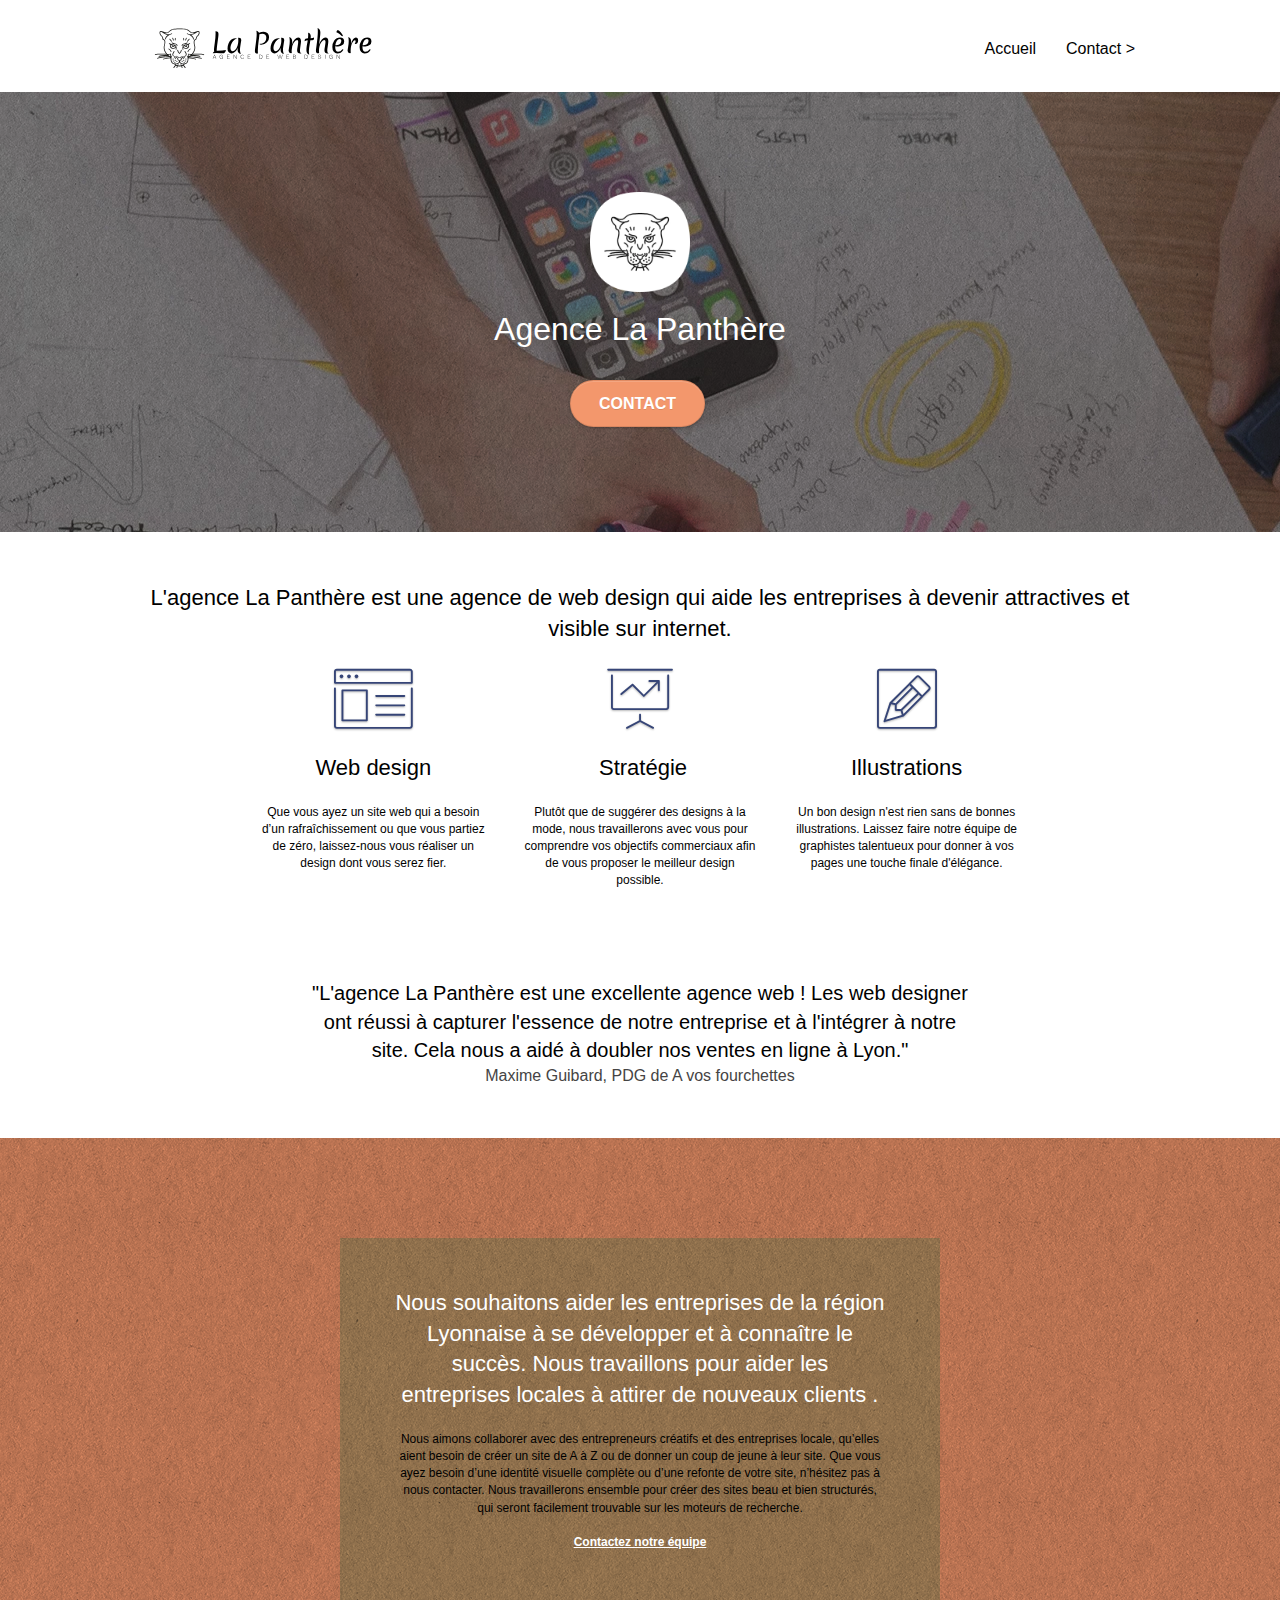
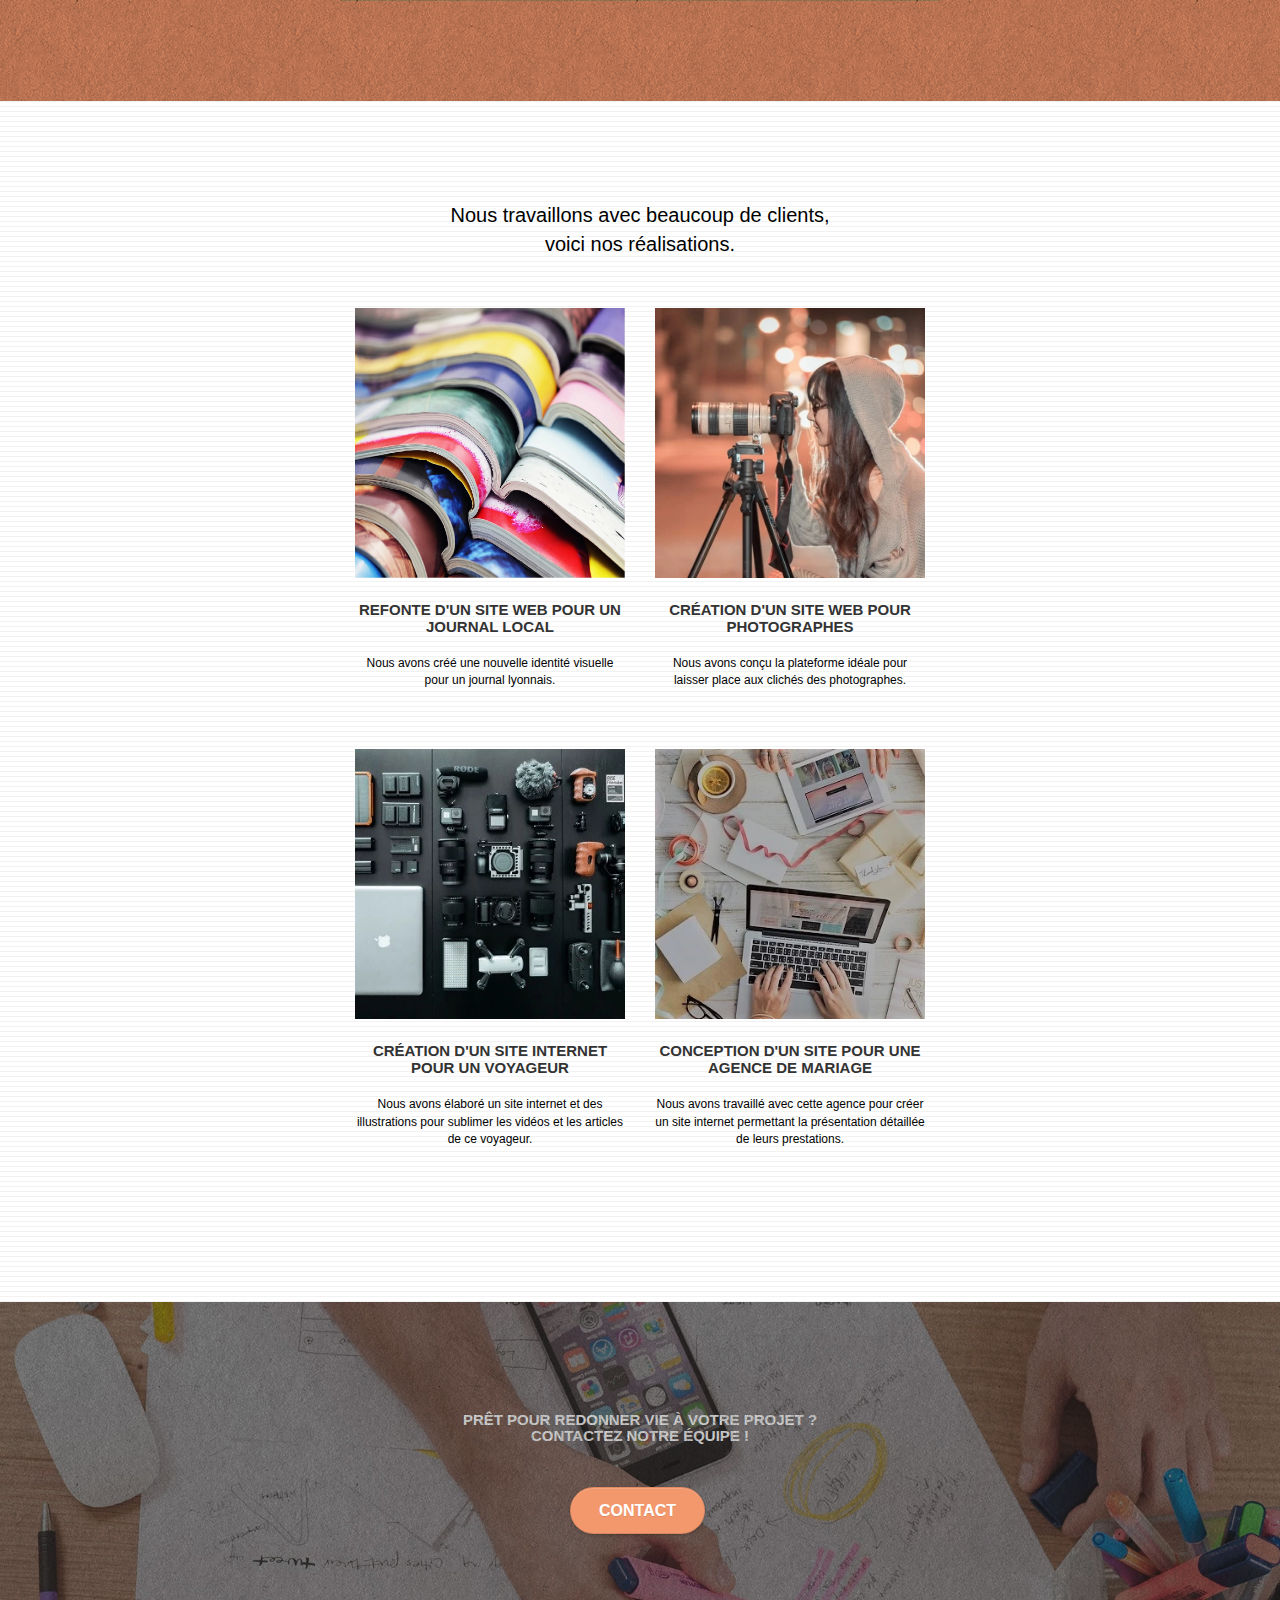
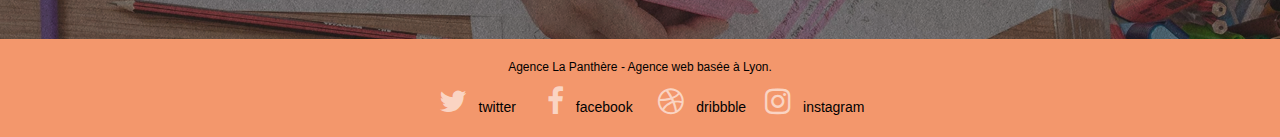
<file: index.html>
<!doctype html>
<html lang="fr">
<head>
    <meta charset="utf-8">
	<title>La Panthère</title>
    <meta name="keywords" content="agence web design, entreprise web design lyon, création de site web, La Panthère, entreprises locales, créativité, design, augmentez sa visibilité, graphisme, identité visuelle, Lyon">
    <meta name="description" content="Agence de Web Design">
    <meta name="viewport" content="width=device-width, initial-scale=1.0, viewport-fit=cover">
    <link rel="shortcut icon" type="image/png" href="img/favicon.png">
    
	<link rel="stylesheet" type="text/css" href="./css/bootstrap.css">
	<link rel="stylesheet" type="text/css" href="./css/style.css">
	<link rel="stylesheet" type="text/css" href="./css/font-awesome.css">
	<link rel="stylesheet" type="text/css" href="./css/et-line.css">
	
	<!-- <script src="https://code.jquery.com/jquery-3.6.0.js" integrity="sha256-H+K7U5CnXl1h5ywQfKtSj8PCmoN9aaq30gDh27Xc0jk=" crossorigin="anonymous" defer></script> -->
    <script src="./js/jquery-2.1.0.js" defer></script>
	<script src="./js/bootstrap.js" defer></script>
	<script src="./js/blocs.js" defer></script>
	<script src="./js/jquery.touchSwipe.js" defer></script>
	<script src="./js/gmaps.js" defer></script>

    

    
<!-- Analytics -->
 
<!-- Analytics END -->
    
</head>
<body>
<!-- Principal conteneur -->
<div class="page-container">
    
<!-- bloc-0 -->
<div class="bloc bgc-white l-bloc " id="bloc-0">
	<div class="container bloc-sm">

		<nav class="navbar row">
			<div class="navbar-header">
				
				<a class="navbar-brand" href="index.html"><img src="img/agence-la-panthere-monochrome.svg" alt="paris web design logo agence web meilleure agence" width="244" height="40" /></a>
				
			</div>
			<div class="collapse navbar-collapse navbar-1 special-dropdown-nav">
				<ul class="site-navigation nav navbar-nav">
					<li>
						<a href="index.html">Accueil</a>
					</li>
				
					<li>
						<a href="contact.html">Contact &gt;</a>
					</li>
				</ul>
			</div>
		</nav>
	</div>
</div>
<!-- bloc-0 END -->

<!-- bloc-1-presentation -->
<div class="bloc bgc-dark-slate-blue bg-banniere d-bloc bg-t-edge bloc-bg-texture texture-paper b-parallax" id="bloc-1-hero">
	<div class="container bloc-lg">
		<div class="row tight-width-whitespace">
			<div class="col-sm-12">
				<img src="img/logo.webp" class="center-block image-resize-mode" width="100" height="100" alt="Logo agence web design La panthère" />
				<h1 class="text-center hero-bloc-text tc-white ">
					Agence La Panthère
				</h1>
				<div class="text-center">
					<a href="contact.html" class="btn btn-lg btn-clean btn-rd cta-hero btn-atomic-tangerine" id="cta-hero">Contact</a>
				</div>
			</div>
		</div>
	</div>
</div>
<!-- bloc-1-presentation END -->

<!-- bloc-2-services -->
<div class="bloc bgc-white l-bloc" id="bloc-2-services">
	<div class="container bloc-md">
		<div class="row">
			<div class="col-sm-12 text-center">
		
				<span class="about_text">L'agence La Panthère est une agence de web design qui aide les entreprises à devenir attractives et visible sur internet.</span>

			</div>
		</div>
		<div class="row voffset-lg med-width-whitespace">
			<div class="col-sm-4">
				<div class="text-center">
					<span class="et-icon-browser sm-shadow icon-dark-slate-blue icons icon-lg"></span>
				</div>
				<h2 class="mg-md text-center">
					Web design
				</h2>
				<p class="text-center ">
					Que vous ayez un site web qui a besoin d&rsquo;un rafraîchissement ou que vous partiez de zéro, laissez-nous vous réaliser un design dont vous serez fier.
				</p>
			</div>
			<div class="col-sm-4">
				<div class="text-center">
					<span class="et-icon-presentation sm-shadow icon-dark-slate-blue icons icon-lg"></span>
				</div>
				<h2 class="mg-md text-center">
					&nbsp;Stratégie
				</h2>
				<p class="text-center ">
					Plutôt que de suggérer des designs à la mode, nous travaillerons avec vous pour comprendre vos objectifs commerciaux afin de vous proposer le meilleur design possible.<br>
				</p>
			</div>
			<div class="col-sm-4">
				<div class="text-center">
					<span class="et-icon-edit sm-shadow icon-dark-slate-blue icons icon-lg"></span>
				</div>
				<h2 class="mg-md text-center">
					Illustrations
				</h2>
				<p class="text-center ">
					Un bon design n'est rien sans de bonnes illustrations. Laissez faire notre équipe de graphistes talentueux pour donner à vos pages une touche finale d'élégance.
				</p>
			</div>
		</div>
		<div class="row voffset-lg voffset">
			<div class="col-xs-12 col-md-8 col-md-offset-2 text-center">
			
				<span class="citation_text">"L'agence La Panthère est une excellente agence web ! Les web designer ont réussi à capturer l'essence de notre entreprise et
					à l'intégrer à notre site. Cela nous a aidé à doubler nos ventes en ligne à Lyon."
				</span>
				<span class="citation_text_author">Maxime Guibard, PDG de A vos fourchettes</span>
			</div>
		</div>
	</div>
</div>
<!-- bloc-2-services END -->

<!-- bloc-3-what-i-do -->
<div class="bloc tc-white bgc-atomic-tangerine bg-presentation d-bloc bloc-bg-texture texture-paper b-parallax" id="bloc-3-what-i-do">
	<div class="container bloc-lg">
		<div class="row tight-width-whitespace black-background">
			<div class="col-sm-12">
				<h2 class="mg-md text-center tc-white">
					Nous souhaitons aider les entreprises de la région Lyonnaise à se développer et à connaître le succès. Nous travaillons pour aider les entreprises locales à attirer de nouveaux clients .<br>
				</h2>
				<p class="text-center white">
					Nous aimons collaborer avec des entrepreneurs créatifs et des entreprises locale, qu’elles aient besoin de créer un site de A à Z ou de donner un coup de jeune à leur site. Que vous ayez besoin d’une identité visuelle complète ou d’une refonte de votre site, n’hésitez pas à nous contacter. Nous travaillerons ensemble pour créer des sites beau et bien structurés, qui seront facilement trouvable sur les moteurs de recherche. <br><br><a class="ltc-white bold-link" href="contact.html">Contactez notre équipe</a><br>
				</p>
			</div>
		</div>
	</div>
</div>
<!-- bloc-3-what-i-do END -->

<!-- bloc-4-portfolio -->
<div class="bloc bgc-white bg-lines-h2-bg bg-repeat l-bloc" id="bloc-4-portfolio">
	<div class="container bloc-lg">
		<div class="row">
			<div class="col-sm-12 text-center">
			
				<span class="about_text_bis">Nous travaillons avec beaucoup de clients, <br> voici nos réalisations.</span>

			</div>
		</div>
		<div class="row tight-width-whitespace portfolio-row">
			<div class="col-sm-6">
				<a href="#" data-lightbox="img/journal.webp" data-gallery-id="gallery-1" data-caption="Refonte d'un site web pour un journal local" data-frame="snapshot-lb">
					<img src="img/journal.webp" width="1003" height="1003" alt="paris web design logo agence web meilleure agence et refonte site web journal" class="img-responsive portfolio-thumb" /></a>
				<h3 class="mg-md text-center">
					Refonte d'un site web pour un journal local
				</h3>
				<p class="text-center">
					Nous avons créé une nouvelle identité visuelle pour un journal lyonnais.
				</p>
			</div>
			<div class="col-sm-6">
				<a href="#" data-lightbox="img/photograph.webp" data-gallery-id="gallery-1" data-caption="Création d'un site web pour photographes" data-frame="snapshot-lb">
					<img src="img/photograph.webp" width="628" height="628" class="img-responsive portfolio-thumb" alt="paris web design logo agence web meilleure agence, Création d'un site web pour photographes" /></a>
				<h3 class="mg-md text-center">
					Création d'un site web pour photographes
				</h3>
				<p class="text-center">
					Nous avons conçu la plateforme idéale pour laisser place aux clichés des photographes.
				</p>
			</div>
		</div>
		<div class="row tight-width-whitespace portfolio-row">
			<div class="col-sm-6">
				<a href="#" data-lightbox="img/voyageur.webp" data-gallery-id="gallery-1" data-caption="Création d'un site internet pour un voyageur" data-frame="snapshot-lb">
					<img src="img/voyageur.webp" width="320" height="320" class="img-responsive portfolio-thumb" alt="paris web design logo agence web meilleure agence, Création d'un site web pour voyageur"/></a>
				<h3 class="mg-md text-center">
					Création d'un site internet pour un voyageur
				</h3>
				<p class="text-center">
					Nous avons élaboré un site internet et des illustrations pour sublimer les vidéos et les articles de ce voyageur.
				</p>
			</div>
			<div class="col-sm-6">
				<a href="#" data-lightbox="img/mariage.webp" data-gallery-id="gallery-1" data-caption="Conception d'un site pour une agence de mariage" data-frame="snapshot-lb">
					<img src="img/mariage.webp" width="320" height="320" class="img-responsive portfolio-thumb" alt="paris web design logo agence web meilleure agence, Création d'un site web pour agence de mariage" /></a>
				<h3 class="mg-md text-center">
					Conception d'un site pour une agence de mariage
				</h3>
				<p class="text-center">
					Nous avons travaillé avec cette agence pour créer un site internet permettant la présentation détaillée de leurs prestations.
				</p>
			</div>
		</div>
	</div>
</div>
<!-- bloc-4-portfolio END -->

<!-- bloc-5-cta -->
<div class="bloc bgc-dark-slate-blue bg-banniere d-bloc bloc-bg-texture texture-paper" id="bloc-5-cta">
	<div class="container bloc-lg">
		<div class="row">
			<h3 class="mg-md text-center tc-white">
				Prêt pour redonner vie à votre projet ?<br>Contactez notre équipe !
			</h3>
			<div class="col-sm-12 text-center">
				<a href="contact.html" class="btn btn-atomic-tangerine btn-clean btn-rd btn-lg cta-hero">Contact</a>
			</div>
		</div>
	</div>
</div>
<!-- bloc-5-cta END -->

<!-- Footer - bloc-8 -->
<div class="bloc bgc-atomic-tangerine d-bloc" id="bloc-8">
	<div class="container bloc-sm">
		<div class="row">
			<div class="col-sm-12">
				<p class="text-center white">
					Agence La Panthère - Agence web basée à Lyon.<br>
				</p>
				<div class="row row-no-gutters social">
					<div class="col-sm-3">
						<div class="text-center">
							<a class="social" href="https://www.twitter.com"><span class="fa fa-twitter icon-md"></span>twitter</a>
						</div>
					</div>
					<div class="col-sm-3">
						<div class="text-center">
							<a class="social" href="https://www.facebook.com"><span class="fa fa-facebook icon-md"></span>facebook</a>
						</div>
					</div>
					<div class="col-sm-3">
						<div class="text-center">
							<a class="social" href="https://www.dribbble.com"><span class="fa fa-dribbble icon-md"></span>dribbble</a>
						</div>
					</div>
					<div class="col-sm-3">
						<div class="text-center">
							<a class="social" href="https://www.instagram.com"><span class="fa fa-instagram icon-md"></span>instagram</a>
						</div>
					</div>
					
				</div>
				
			</div>
		</div>
	</div>
</div>
<!-- Footer - bloc-8 END -->

</div>
<!-- Principal conteneur END -->
    

</body>
</html>
</file>
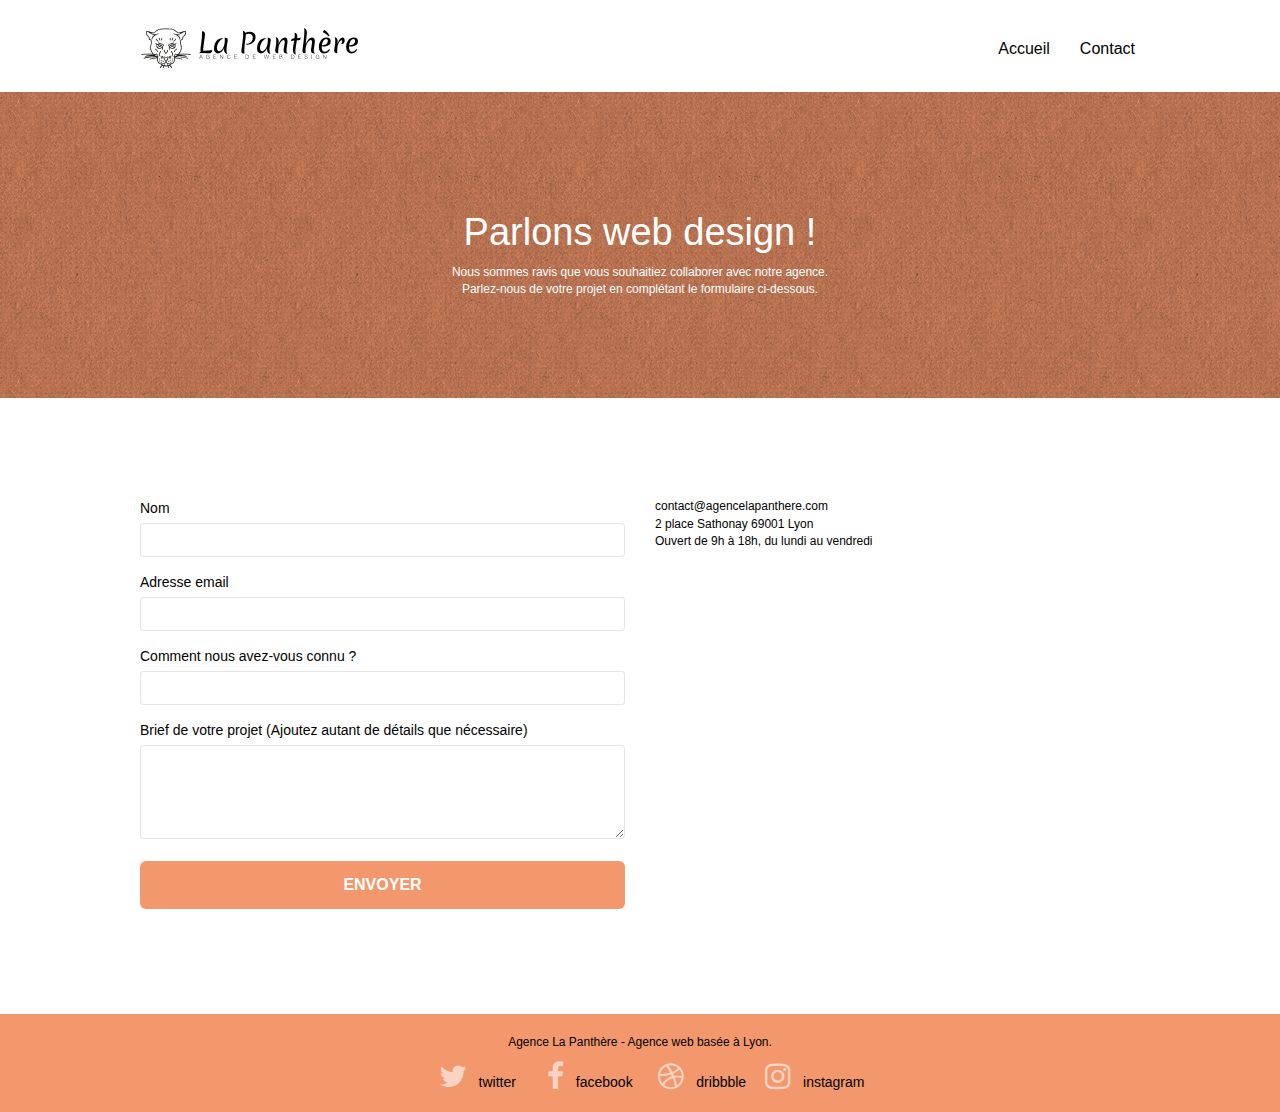
<file: contact.html>
<!doctype html>
<html lang="fr">
<head>
    <meta charset="utf-8">
	<title>Contact</title>
	<meta name="keywords" content="agence web design, entreprise web design lyon, création de site web, La Panthère, entreprises locales, créativité, design, augmentez sa visibilité, graphisme, identité visuelle, Lyon">
    <meta name="description" content="Agence de Web Design">
    <meta name="viewport" content="width=device-width, initial-scale=1.0, viewport-fit=cover">
    <link rel="shortcut icon" type="image/png" href="img/favicon.png">
    
	<link rel="stylesheet" type="text/css" href="./css/bootstrap.css">
	<link rel="stylesheet" type="text/css" href="./css/style.css">
	<link rel="stylesheet" type="text/css" href="./css/font-awesome.css">
	<link rel="stylesheet" type="text/css" href="./css/et-line.css">
	
	
    
	<script src="./js/jquery-2.1.0.js" defer></script> 
	<script src="./js/bootstrap.js" defer></script>
	<script src="./js/blocs.js" defer></script>
	<script src="./js/jqBootstrapValidation.js" defer></script>
	<script src="./js/formHandler.js" defer></script>
    

    
	<!-- Analytics -->
 
	<!-- Analytics END -->
    
</head>
<body>
	<!-- Principal conteneur -->
	<div class="page-container">
    
		<!-- bloc-0 -->
		<div class="bloc bgc-white l-bloc " id="bloc-0">
			<div class="container bloc-sm">
				<nav class="navbar row">
					<div class="navbar-header">
						<a class="navbar-brand" href="index.html"><img src="img/agence-la-panthere-monochrome.svg" alt="atlanta web design logo" height="40" /></a>
						<button id="nav-toggle" type="button" class="ui-navbar-toggle navbar-toggle" data-toggle="collapse" data-target=".navbar-1">
							<span class="sr-only">Toggle navigation</span><span class="icon-bar"></span><span class="icon-bar"></span><span class="icon-bar"></span>
						</button>
					</div>
					<div class="collapse navbar-collapse navbar-1 special-dropdown-nav">
						<ul class="site-navigation nav navbar-nav">
							<li>
								<a href="index.html">Accueil</a>
							</li>
						
							<li>
								<a href="contact.html">Contact</a>
							</li>
						</ul>
					</div>
				</nav>
			</div>
		</div>
		<!-- bloc-0 END -->

		<!-- bloc-6 -->
		<div class="bloc bg-dots-bg bg-repeat bgc-atomic-tangerine d-bloc bloc-bg-texture texture-paper" id="bloc-6">
			<div class="container bloc-lg">
				<div class="row">
					<div class="col-sm-12">
						<h1 class="text-center hero-bloc-text tc-white">
							Parlons web design !
						</h1>
						<p class="text-center mg-lg tc-white tight-width-whitespace">
							Nous sommes ravis que vous souhaitiez collaborer avec notre agence.<br>
							Parlez-nous de votre projet en complétant le formulaire ci-dessous.
						</p>
					</div>
				</div>
			</div>
		</div>
		<!-- bloc-6 END -->

		<!-- bloc-7 -->
		<div class="bloc bgc-white l-bloc" id="bloc-7">
			<div class="container bloc-lg">
				<div class="row">
					<div class="col-sm-6">
						<form id="form_1" novalidate data-success-msg="Your message has been sent." data-fail-msg="Sorry it seems that our mail server is not responding, Sorry for the inconvenience!">
							<div class="form-group">
								<label for="name">
									Nom
								</label>
								<input id="name" class="form-control" required />
							</div>
							<div class="form-group">
								<label for="email">
									Adresse email
								</label>
								<input id="email" class="form-control" type="email" required />
							</div>
							<div class="form-group">
								<label for="input_504">
									Comment nous avez-vous connu ?
								</label>
								<input class="form-control" type="email" required id="input_504" />
							</div>
							<div class="form-group">
								<label for="message">
									Brief de votre projet (Ajoutez autant de détails que nécessaire)<br>
								</label><textarea id="message" class="form-control" rows="4" cols="50" required></textarea>
							</div> 
							<button class="bloc-button btn btn-lg btn-block cta-hero btn-atomic-tangerine" type="submit">
								Envoyer
							</button>
						</form>
					</div>
					<div class="col-sm-6">
						<p>
							contact@agencelapanthere.com<br>2 place Sathonay 69001 Lyon<br>Ouvert de 9h à 18h, du lundi au vendredi<br>
						</p>
					</div>
				</div>
			</div>
		</div>
		<!-- bloc-7 END -->

		<!-- ScrollToTop Button -->
		<a class="bloc-button btn btn-d scrollToTop" onclick="scrollToTarget('1')"><span class="fa fa-chevron-up"></span></a>
		<!-- ScrollToTop Button END-->


		<!-- Footer - bloc-8 -->
		
		<div class="bloc bgc-atomic-tangerine d-bloc" id="bloc-8">
			<div class="container bloc-sm">
				<div class="row">
					<div class="col-sm-12">
						<p class="text-center white">
							Agence La Panthère - Agence web basée à Lyon.<br>
						</p>
						<div class="row row-no-gutters social">
							<div class="col-sm-3">
								<div class="text-center">
									<a class="social" href="https://www.twitter.com"><span class="fa fa-twitter icon-md"></span>twitter</a>
								</div>
							</div>
							<div class="col-sm-3">
								<div class="text-center">
									<a class="social" href="https://www.facebook.com"><span class="fa fa-facebook icon-md"></span>facebook</a>
								</div>
							</div>
							<div class="col-sm-3">
								<div class="text-center">
									<a class="social" href="https://www.dribbble.com"><span class="fa fa-dribbble icon-md"></span>dribbble</a>
								</div>
							</div>
							<div class="col-sm-3">
								<div class="text-center">
									<a class="social" href="https://www.instagram.com"><span class="fa fa-instagram icon-md"></span>instagram</a>
								</div>
							</div>
							
						</div>
						
					</div>
				</div>
			</div>
		</div>

		<!-- Footer - bloc-8 END -->

	</div>
	<!-- Principal conteneur END -->
    

</body>
</html>
</file>
<file: css/style.css>
body {
    margin: 0;
    padding: 0;
    background: #FFF;
    overflow-x: hidden;
    -webkit-font-smoothing: antialiased;
    -moz-osx-font-smoothing: grayscale;
}

.about_text{
    font-size: 22px;
    color:#000000;
}

.about_text_bis{
    font-size: 20px;
    color:#000000;
}

.citation_text{
    font-size: 20px;
    color:#000000;
    display: block;
}

.citation_text_author{
    font-size: 16px;
    color:#454444;
}

a,
button {
    transition: all .3s ease-in-out;
    outline: none!important;
}

a:hover {
    text-decoration: none;
    cursor: pointer;
}

#page-loading-blocs-notifaction {
    position: fixed;
    top: 0;
    bottom: 0;
    width: 100%;
    z-index: 100000;
    background: #FFFFFF url("../img/pageload-spinner.gif") no-repeat center center;
}

.bloc {
    width: 100%;
    clear: both;
    background: 50% 50% no-repeat;
    padding: 0 50px;
    -webkit-background-size: cover;
    -moz-background-size: cover;
    -o-background-size: cover;
    background-size: cover;
    position: relative;
}

.bloc .container {
    padding-left: 0;
    padding-right: 0;
}

.bloc-lg {
    padding: 100px 50px;
}

.bloc-md {
    padding: 50px;
}

.bloc-sm {
    padding: 20px 50px;
}

.bg-center,
.bg-l-edge,
.bg-r-edge,
.bg-t-edge,
.bg-b-edge,
.bg-tl-edge,
.bg-bl-edge,
.bg-tr-edge,
.bg-br-edge,
.bg-repeat {
    -webkit-background-size: auto!important;
    -moz-background-size: auto!important;
    -o-background-size: auto!important;
    background-size: auto!important;
}

.bg-repeat {
    background: repeat;
}

.bg-t-edge {
    background: top no-repeat;
}

.bloc-bg-texture::before {
    content: "";
    background-size: 2px 2px;
    position: absolute;
    top: 0;
    bottom: 0;
    left: 0;
    right: 0;
}

.texture-paper::before {
    background: url("../img/texture-paper.webp");
    background-size: 280px 280px;
}

.b-parallax {
    background-attachment: fixed;
}

.d-bloc {
    color: rgba(255, 255, 255, .7);
}

.d-bloc button:hover {
    color: rgba(255, 255, 255, .9);
}

.d-bloc .icon-round,
.d-bloc .icon-square,
.d-bloc .icon-rounded,
.d-bloc .icon-semi-rounded-a,
.d-bloc .icon-semi-rounded-b {
    border-color: rgba(255, 255, 255, .9);
}

.d-bloc .divider-h span {
    border-color: rgba(255, 255, 255, .2);
}

.d-bloc .a-btn,
.d-bloc .navbar a,
.d-bloc .navbar-brand,
.d-bloc a .icon-sm,
.d-bloc a .icon-md,
.d-bloc a .icon-lg,
.d-bloc a .icon-xl,
.d-bloc h1 a,
.d-bloc h2 a,
.d-bloc h3 a,
.d-bloc h4 a,
.d-bloc h5 a,
.d-bloc h6 a,
.d-bloc p a {
    color: rgba(255, 255, 255, .6);
}

.d-bloc .a-btn:hover,
.d-bloc .navbar a:hover,
.d-bloc .navbar-brand:hover,
.d-bloc a:hover .icon-sm,
.d-bloc a:hover .icon-md,
.d-bloc a:hover .icon-lg,
.d-bloc a:hover .icon-xl,
.d-bloc h1 a:hover,
.d-bloc h2 a:hover,
.d-bloc h3 a:hover,
.d-bloc h4 a:hover,
.d-bloc h5 a:hover,
.d-bloc h6 a:hover,
.d-bloc p a:hover {
    color: rgba(255, 255, 255, 1);
}

.d-bloc .navbar-toggle .icon-bar {
    background: rgba(255, 255, 255, 1);
}

.d-bloc .btn-wire,
.d-bloc .btn-wire:hover {
    color: rgba(255, 255, 255, 1);
    border-color: rgba(255, 255, 255, 1);
}

.d-bloc .panel {
    color: rgba(0, 0, 0, .5);
}

.d-bloc .panel button:hover {
    color: rgba(0, 0, 0, .7);
}

.d-bloc .panel icon {
    border-color: rgba(0, 0, 0, .7);
}

.d-bloc .panel .divider-h span {
    border-color: rgba(0, 0, 0, .1);
}

.d-bloc .panel .a-btn {
    color: rgba(0, 0, 0, .6);
}

.d-bloc .panel .a-btn:hover {
    color: rgba(0, 0, 0, 1);
}

.d-bloc .panel .btn-wire,
.d-bloc .panel .btn-wire:hover {
    color: rgba(0, 0, 0, .7);
    border-color: rgba(0, 0, 0, .3);
}

.d-bloc .panel,
.l-bloc {
    color: rgba(0, 0, 0, .5);
}

.d-bloc .panel button:hover,
.l-bloc button:hover {
    color: rgba(0, 0, 0, .7);
}

.l-bloc .icon-round,
.l-bloc .icon-square,
.l-bloc .icon-rounded,
.l-bloc .icon-semi-rounded-a,
.l-bloc .icon-semi-rounded-b {
    border-color: rgba(0, 0, 0, .7);
}

.d-bloc .panel .divider-h span,
.l-bloc .divider-h span {
    border-color: rgba(0, 0, 0, .1);
}

.d-bloc .panel .a-btn,
.l-bloc .a-btn,
.l-bloc .navbar a,
.l-bloc .navbar-brand,
.l-bloc a .icon-sm,
.l-bloc a .icon-md,
.l-bloc a .icon-lg,
.l-bloc a .icon-xl,
.l-bloc h1 a,
.l-bloc h2 a,
.l-bloc h3 a,
.l-bloc h4 a,
.l-bloc h5 a,
.l-bloc h6 a,
.l-bloc p a {
    color: rgba(0, 0, 0, .6);
}

.d-bloc .panel .a-btn:hover,
.l-bloc .a-btn:hover,
.l-bloc .navbar a:hover,
.l-bloc .navbar-brand:hover,
.l-bloc a:hover .icon-sm,
.l-bloc a:hover .icon-md,
.l-bloc a:hover .icon-lg,
.l-bloc a:hover .icon-xl,
.l-bloc h1 a:hover,
.l-bloc h2 a:hover,
.l-bloc h3 a:hover,
.l-bloc h4 a:hover,
.l-bloc h5 a:hover,
.l-bloc h6 a:hover,
.l-bloc p a:hover {
    color: rgba(0, 0, 0, 1);
}

.l-bloc .navbar-toggle .icon-bar {
    color: rgba(0, 0, 0, .6);
}

.d-bloc .panel .btn-wire,
.d-bloc .panel .btn-wire:hover,
.l-bloc .btn-wire,
.l-bloc .btn-wire:hover {
    color: rgba(0, 0, 0, .7);
    border-color: rgba(0, 0, 0, .3);
}

.voffset {
    margin-top: 30px;
}

.voffset-lg {
    margin-top: 80px;
}

.row-no-gutters {
    margin-right: 0;
    margin-left: 0;
}

.row.row-no-gutters > [class^="col-"],
.row.row-no-gutters > [class*=" col-"] {
    padding-right: 0;
    padding-left: 0;
}

#bloc-1-hero h1 {
    font-size: 32px;
}

.navbar {
    margin-bottom: 0;
    z-index: 1;
}

.navbar-brand {
    height: auto;
    padding: 3px 15px;
    font-size: 25px;
    font-weight: normal;
    font-weight: 600;
    line-height: 44px;
}

.navbar-brand img {
    max-height: 200px;
    margin: 0 5px 0 0;
    display: inline;
}

.navbar-brand img[src$=svg] {
    min-width: 100px;
}

.nav-center .navbar-brand img {
    margin: 0;
}

.navbar .nav {
    padding-top: 2px;
    margin-right: -16px;
    float: right;
    z-index: 1;
}

.nav > li {
    float: left;
    margin-top: 4px;
    font-size: 16px;
}

.navbar-nav .open .dropdown-menu > li > a {
    text-align: inherit;
}

.nav > li a:hover,
.nav > li a:focus {
    background: transparent;
}

.navbar-toggle {
    margin: 10px 10px 0 0;
    border: 0px;
}

.navbar-toggle:hover {
    background: transparent!important;
}

.navbar-toggle .icon-bar {
    background-color: rgba(0, 0, 0, .5);
    width: 26px;
}

.nav-invert .navbar .nav {
    float: left;
}

.nav-invert .navbar-header,
.nav-invert .navbar-brand {
    float: right;
    position: relative;
    z-index: 2;
}

@media (min-width: 768px) {
    .site-navigation {
        position: absolute;
        top: 50%;
        right: 20px;
        transform: translate(0, -50%);
        -webkit-transform: translateY(-50%);
    }
    .nav > li .dropdown-menu a,
    .nav > li .dropdown-menu a:hover {
        color: #484848;
    }
    .nav-invert .site-navigation {
        left: 0;
        right: 0;
    }
    .nav-center {
        text-align: center;
    }
    .nav-center .navbar-header {
        width: 100%;
    }
    .nav-center .navbar-header,
    .nav-center .navbar-brand,
    .nav-center .nav > li {
        float: none;
        display: inline-block;
    }
    .nav-center .site-navigation {
        position: relative;
        width: 100%;
        right: 0;
        margin-right: 0px;
        margin-top: 20px;
    }
    .nav-center.mini-nav .navbar-toggle {
        float: none;
        margin: 10px auto 0;
    }
}

.nav > li > .dropdown a {
    background: none!important;
    display: block;
    padding: 14px 15px;
}

nav .caret {
    margin: 0 5px;
}

.dropdown-menu .dropdown-menu {
    top: -8px;
    left: 100%;
}

.dropdown-menu .dropmenu-flow-right {
    top: 100%;
    left: 0;
    margin-left: -1px;
    border-top-left-radius: 0;
    border-top-right-radius: 0;
}

.dropdown-menu .dropdown span {
    border: 4px solid black;
    border-top-color: transparent;
    border-right-color: transparent;
    border-bottom-color: transparent;
    margin: 6px -5px 0 0!important;
    float: right;
}

.mg-md {
    margin-top: 10px;
    margin-bottom: 20px;
}

.mg-lg {
    margin-top: 10px;
    margin-bottom: 40px;
}

.btn {
    margin: 0 5px 5px 0;
}

.btn.pull-right {
    margin: 0 0 5px 5px;
}

.btn-d,
.btn-d:hover,
.btn-d:focus {
    color: #FFF;
    background: rgba(0, 0, 0, .3);
}

button {
    outline: none!important;
}

.btn-rd {
    border-radius: 40px;
}

.btn-clean {
    border: 1px solid rgba(0, 0, 0, .08);
    border-bottom-color: rgba(0, 0, 0, .1);
    text-shadow: 0 1px 0 rgba(0, 0, 1, .1);
    box-shadow: 0 1px 3px rgba(0, 0, 1, .25), inset 0 1px 0 0 rgba(255, 255, 255, .15);
}

.icon-md {
    font-size: 30px!important;
    padding: 0px 12px;
}

.icon-lg {
    font-size: 60px!important;
}

.sm-shadow {
    text-shadow: 0 1px 2px rgba(0, 0, 0, .3);
}

.panel-sq,
.panel-sq .panel-heading,
.panel-sq .panel-footer {
    border-radius: 0;
}

.panel-rd {
    border-radius: 30px;
}

.panel-rd .panel-heading {
    border-radius: 29px 29px 0 0;
}

.panel-rd .panel-footer {
    border-radius: 0 0 29px 29px;
}

.form-control {
    border-color: rgba(0, 0, 0, .1);
    box-shadow: none;
}

.scrollToTop {
    width: 40px;
    height: 40px;
    position: fixed;
    bottom: 20px;
    right: 20px;
    opacity: 0;
    z-index: 500;
    transition: all .3s ease-in-out;
}

.scrollToTop span {
    margin-top: 6px;
}

.showScrollTop {
    font-size: 14px;
    opacity: 1;
}

a[data-lightbox] {
    position: relative;
    display: block;
    text-align: center;
}

a[data-lightbox]:hover::before {
    content: "+";
    font-family: "HelveticaNeue-Light", "Helvetica Neue Light", "Helvetica Neue", Helvetica, Arial;
    font-size: 32px;
    width: 50px;
    height: 50px;
    margin-left: -25px;
    border-radius: 50%;
    background: rgba(0, 0, 0, .6);
    color: #FFF;
    font-weight: 100;
    z-index: 1;
    position: absolute;
    top: 50%;
    transform: translateY(-50%);
    -webkit-transform: translateY(-50%);
}

a[data-lightbox]:hover img {
    opacity: 0.6;
    -webkit-animation-fill-mode: none;
    animation-fill-mode: none;
}

#lightbox-modal {
    display: flex;
    align-items: center;
}

#lightbox-modal .modal-dialog {
    width: 90%;
    max-width: 900px;
    margin: 0 auto 0;
}

#lightbox-modal .modal-dialog img {
    max-height: 90vh;
    margin: 0 auto;
}

.lightbox-caption {
    padding: 20px;
    color: #FFF;
    background: rgba(0, 0, 0, .5);
    position: absolute;
    left: 15px;
    right: 15px;
    bottom: 5px;
}

.close-lightbox {
    color: #FFF;
    font-size: 30px;
    position: absolute;
    top: 20px;
    right: 20px;
    z-index: 20;
    background: rgba(0, 0, 0, .5);
    border: none;
    line-height: 30px;
    padding: 0 9px 5px;
    opacity: 0.3;
}

.close-lightbox:hover,
.next-lightbox:hover,
.prev-lightbox:hover {
    opacity: 1.0;
    color: #FFF;
}

.next-lightbox,
.prev-lightbox {
    font-size: 20px;
    color: rgba(255, 255, 255, .9);
    background: rgba(0, 0, 0, .5);
    transition: all .2s ease-in-out;
    position: absolute;
    top: 45%;
    z-index: 1;
    opacity: 0.4;
}

.next-lightbox {
    padding: 6px 8px 1px 13px;
    right: 25px;
}

.prev-lightbox {
    padding: 6px 13px 1px 10px;
    left: 25px;
}

.snapshot-lb .modal-body {
    padding-bottom: 45px;
}

.snapshot-lb .lightbox-caption {
    padding: 0;
    color: rgba(0, 0, 0, .5);
    background: none;
}

h1,
h2,
h3,
h4,
h5,
h6,
p,
label,
.btn,
a {
    font-family: "helvetica";
    font-weight: 400;
    color: #010101!important;
    
}

.container {
    max-width: 1000px;
}

.hero-bloc-text {
    font-size: 38px;
}

.hero-bloc-text-sub {
    font-size: 36px;
}

.statement-bloc-text {
    line-height: 26px;
    font-style: italic;
    font-size: 20px;
    text-align: center;
    font-weight: lighter;
    max-width: 520px;
    margin: auto auto auto auto;
}

p {
    font-size: 12px;
}

.tight-width-whitespace {
    max-width: 600px;
    margin: auto auto auto auto;
}

.h1 {
    font-size: 20px;
    font-family: "Open Sans";
}

.cta-hero {
    margin-top: 22px;
    color: #FFFFFF!important;
    text-transform: uppercase;
    padding: 12px 28px 12px 28px;
    font-size: 16px;
    font-weight: 700;
}

.social {
    max-width: 450px;
    margin: auto auto auto auto;
}


h2 {
    font-size: 22px;
    line-height: 1.4em;
}

h3 {
    font-size: 15px;
    text-transform: uppercase;
    font-weight: 700;
    color: #333333!important;
}

.med-width-whitespace {
    max-width: 800px;
    margin: auto auto auto auto;
    box-shadow: 0px 0px 0px #000000;
}

h1 {
    color: #333333!important;
}

h4 {
    color: #333333!important;
}

.icons {
    margin-bottom: 14px;
    margin-top: 24px;
}

.white {
    color: #000000!important;
}

.portfolio-thumb {
    margin-bottom: 24px;
}

.portfolio-row {
    margin-bottom: 44px;
    margin-top: 50px;
}

.avatar {
    box-shadow: 0px 4px 9px rgba(0, 0, 0, 0.3);
}

.black-background {
    background-color: rgba(165, 147, 99, 0.7);
    padding: 40px 40px 40px 40px;
}

.bold-link {
    font-weight: 900;
    text-decoration: underline!important;
}

.bgc-white {
    background-color: #FFFFFF;
}

.bgc-dark-slate-blue {
    background-color: #364577;
}

.bgc-atomic-tangerine {
    background-color: #F3976C;
}

.tc-white {
    /* color: #F3976C!important; */
    color: #ffffff!important;

}

.btn-atomic-tangerine {
    background: #F3976C;
    color: #FFFFFF!important;
}

.btn-atomic-tangerine:hover {
    background: #c27956!important;
    color: #FFFFFF!important;
}

.ltc-white {
    color: #FFFFFF!important;
}

.ltc-white:hover {
    color: #cccccc!important;
}

.ltc-atomic-tangerine {
    color: #F3976C!important;
}

.ltc-atomic-tangerine:hover {
    color: #c27956!important;
}

.icon-dark-slate-blue {
    color: #364577!important;
    border-color: #364577!important;
}

.bg-dots-bg {
    background-image: url("../img/dots-bg.png");
}

.bg-lines-h2-bg {
    background-image: url("../img/lines-h2-bg.png");
}

.bg-banniere {
    background-image: url("../img/agence-la-panthere.webp");
}

.bg-presentation {
    background-image: url("../img/image-de-presentation.webp");
}

@media (max-width: 1024px) {
    .bloc {
        padding-left: 20px;
        padding-right: 20px;
    }
    .bloc.full-width-bloc,
    .bloc-tile-2.full-width-bloc .container,
    .bloc-tile-3.full-width-bloc .container,
    .bloc-tile-4.full-width-bloc .container {
        padding-left: 0;
        padding-right: 0;
    }
}

@media (max-width: 992px) and (min-width: 768px) {
    .navbar .nav {
        max-width: 80%
    }
    .nav-center.navbar .nav {
        max-width: 100%
    }
}

@media only screen and (min-device-width: 768px) and (max-device-width: 1024px) and (orientation: landscape) {
    .b-parallax {
        background-attachment: scroll;
    }
}

@media only screen and (min-device-width: 1024px) and (max-device-width: 1366px) and (-webkit-min-device-pixel-ratio: 1.5) {
    .b-parallax {
        background-attachment: scroll;
    }
}

@media (max-width: 991px) {
    .container {
        width: 100%;
    }
    .b-parallax {
        background-attachment: scroll;
    }
    .page-container,
    #hero-bloc {
        overflow-x: hidden;
        position: relative;
    }
    .bloc {
        padding-left: constant(safe-area-inset-left);
        padding-right: constant(safe-area-inset-right);
    }
    .bloc-group,
    .bloc-group .bloc {
        display: block;
        width: 100%;
    }
    .bloc-fill-screen .fill-bloc-top-edge,
    .bloc-fill-screen .fill-bloc-bottom-edge {
        padding: 0 20px;
        padding-left: constant(safe-area-inset-left);
        padding-right: constant(safe-area-inset-right);
    }
}

@media (max-width: 767px) {
    .page-container {
        overflow-x: hidden;
        position: relative;
    }
    h1,
    h2,
    h3,
    h4,
    h5,
    h6,
    p,
    #disqus_thread {
        padding-left: 10px!important;
        padding-right: 10px!important;
    }
    .b-parallax {
        background-attachment: scroll;
    }
    .navbar .nav {
        padding-top: 0;
        border-top: 1px solid rgba(0, 0, 0, .2);
        float: none!important;
    }
    .navbar.row {
        margin-left: 0;
        margin-right: 0;
    }
    .site-navigation {
        position: inherit;
        transform: none;
        -webkit-transform: none;
        -ms-transform: none;
    }
    .nav > li {
        margin-top: 0;
        border-bottom: 1px solid rgba(0, 0, 0, .1);
        background: rgba(0, 0, 0, .05);
        text-align: left;
        padding-left: 15px;
        width: 100%;
    }
    .nav > li:hover {
        background: rgba(0, 0, 0, .08);
    }
    .dropdown .dropdown a .caret {
        float: none;
        margin: 5px 0 0 10px!important;
        border: 4px solid black;
        border-bottom-color: transparent;
        border-right-color: transparent;
        border-left-color: transparent;
    }
    #hero-bloc .navbar .nav {
        background: rgba(0, 0, 0, .8);
    }
    #hero-bloc .navbar .nav a {
        color: rgba(255, 255, 255, .6);
    }
    .hero {
        padding: 50px 0;
    }
    .hero-nav {
        left: -1px;
        right: -1px;
    }
    .navbar-collapse {
        padding: 0;
        overflow-x: hidden;
        -webkit-box-shadow: none;
        box-shadow: none;
    }
    .navbar-brand img {
        max-height: 40px;
        width: auto;
    }
    .nav-invert .navbar-header {
        float: none;
        width: 100%;
    }
    .nav-invert .navbar-toggle {
        float: left;
        margin-left: 10px;
    }
    .bloc {
        padding-left: 0;
        padding-right: 0;
    }
    .bloc-xxl,
    .bloc-xl,
    .bloc-lg {
        padding: 40px 0;
    }
    .bloc-sm,
    .bloc-md {
        padding-left: 0;
        padding-right: 0;
    }
    .bloc-tile-2 .container,
    .bloc-tile-3 .container,
    .bloc-tile-4 .container,
    .bloc-fill-screen .fill-bloc-top-edge,
    .bloc-fill-screen .fill-bloc-bottom-edge {
        padding-left: 0;
        padding-right: 0;
    }
    .a-block {
        padding: 0 10px;
    }
    .btn-dwn {
        display: none;
    }
    .voffset {
        margin-top: 5px;
    }
    .voffset-md {
        margin-top: 20px;
    }
    .voffset-lg {
        margin-top: 30px;
    }
    form {
        padding: 5px;
    }
    .close-lightbox {
        display: inline-block;
    }
    .blocsapp-device-iphone5 {
        background-size: 216px 425px;
        padding-top: 60px;
        width: 216px;
        height: 425px;
    }
    .blocsapp-device-iphone5 img {
        width: 180px;
        height: 320px;
    }
}

@media (max-width: 400px) {
    .bloc {
        padding-left: 0;
        padding-right: 0;
    }
}

@media (max-width: 767px) {
    .bloc-mob-center-text {
        text-align: center;
    }
}
</file>
<file: css/et-line.css>
@font-face {
    font-family: et-line;
    src: url(../fonts/et-line.eot);
    src: url(../fonts/et-line.eot?#iefix) format('embedded-opentype'), url(../fonts/et-line.woff) format('woff'), url(../fonts/et-line.ttf) format('truetype'), url(../fonts/et-line.svg#et-line) format('svg');
    font-weight: 400;
    font-style: normal
}

.et-icon-adjustments,
.et-icon-alarmclock,
.et-icon-anchor,
.et-icon-aperture,
.et-icon-attachment,
.et-icon-bargraph,
.et-icon-basket,
.et-icon-beaker,
.et-icon-bike,
.et-icon-book-open,
.et-icon-briefcase,
.et-icon-browser,
.et-icon-calendar,
.et-icon-camera,
.et-icon-caution,
.et-icon-chat,
.et-icon-circle-compass,
.et-icon-clipboard,
.et-icon-clock,
.et-icon-cloud,
.et-icon-compass,
.et-icon-desktop,
.et-icon-dial,
.et-icon-document,
.et-icon-documents,
.et-icon-download,
.et-icon-dribbble,
.et-icon-edit,
.et-icon-envelope,
.et-icon-expand,
.et-icon-facebook,
.et-icon-flag,
.et-icon-focus,
.et-icon-gears,
.et-icon-genius,
.et-icon-gift,
.et-icon-global,
.et-icon-globe,
.et-icon-googleplus,
.et-icon-grid,
.et-icon-happy,
.et-icon-hazardous,
.et-icon-heart,
.et-icon-hotairballoon,
.et-icon-hourglass,
.et-icon-key,
.et-icon-laptop,
.et-icon-layers,
.et-icon-lifesaver,
.et-icon-lightbulb,
.et-icon-linegraph,
.et-icon-linkedin,
.et-icon-lock,
.et-icon-magnifying-glass,
.et-icon-map,
.et-icon-map-pin,
.et-icon-megaphone,
.et-icon-mic,
.et-icon-mobile,
.et-icon-newspaper,
.et-icon-notebook,
.et-icon-paintbrush,
.et-icon-paperclip,
.et-icon-pencil,
.et-icon-phone,
.et-icon-picture,
.et-icon-pictures,
.et-icon-piechart,
.et-icon-presentation,
.et-icon-pricetags,
.et-icon-printer,
.et-icon-profile-female,
.et-icon-profile-male,
.et-icon-puzzle,
.et-icon-quote,
.et-icon-recycle,
.et-icon-refresh,
.et-icon-ribbon,
.et-icon-rss,
.et-icon-sad,
.et-icon-scissors,
.et-icon-scope,
.et-icon-search,
.et-icon-shield,
.et-icon-speedometer,
.et-icon-strategy,
.et-icon-streetsign,
.et-icon-tablet,
.et-icon-target,
.et-icon-telescope,
.et-icon-toolbox,
.et-icon-tools,
.et-icon-tools-2,
.et-icon-trophy,
.et-icon-tumblr,
.et-icon-twitter,
.et-icon-upload,
.et-icon-video,
.et-icon-wallet,
.et-icon-wine {
    font-family: et-line;
    speak: none;
    font-style: normal;
    font-weight: 400;
    font-variant: normal;
    text-transform: none;
    line-height: 1;
    -webkit-font-smoothing: antialiased;
    -moz-osx-font-smoothing: grayscale;
    display: inline-block
}

.et-icon-mobile:before {
    content: "\e000"
}

.et-icon-laptop:before {
    content: "\e001"
}

.et-icon-desktop:before {
    content: "\e002"
}

.et-icon-tablet:before {
    content: "\e003"
}

.et-icon-phone:before {
    content: "\e004"
}

.et-icon-document:before {
    content: "\e005"
}

.et-icon-documents:before {
    content: "\e006"
}

.et-icon-search:before {
    content: "\e007"
}

.et-icon-clipboard:before {
    content: "\e008"
}

.et-icon-newspaper:before {
    content: "\e009"
}

.et-icon-notebook:before {
    content: "\e00a"
}

.et-icon-book-open:before {
    content: "\e00b"
}

.et-icon-browser:before {
    content: "\e00c"
}

.et-icon-calendar:before {
    content: "\e00d"
}

.et-icon-presentation:before {
    content: "\e00e"
}

.et-icon-picture:before {
    content: "\e00f"
}

.et-icon-pictures:before {
    content: "\e010"
}

.et-icon-video:before {
    content: "\e011"
}

.et-icon-camera:before {
    content: "\e012"
}

.et-icon-printer:before {
    content: "\e013"
}

.et-icon-toolbox:before {
    content: "\e014"
}

.et-icon-briefcase:before {
    content: "\e015"
}

.et-icon-wallet:before {
    content: "\e016"
}

.et-icon-gift:before {
    content: "\e017"
}

.et-icon-bargraph:before {
    content: "\e018"
}

.et-icon-grid:before {
    content: "\e019"
}

.et-icon-expand:before {
    content: "\e01a"
}

.et-icon-focus:before {
    content: "\e01b"
}

.et-icon-edit:before {
    content: "\e01c"
}

.et-icon-adjustments:before {
    content: "\e01d"
}

.et-icon-ribbon:before {
    content: "\e01e"
}

.et-icon-hourglass:before {
    content: "\e01f"
}

.et-icon-lock:before {
    content: "\e020"
}

.et-icon-megaphone:before {
    content: "\e021"
}

.et-icon-shield:before {
    content: "\e022"
}

.et-icon-trophy:before {
    content: "\e023"
}

.et-icon-flag:before {
    content: "\e024"
}

.et-icon-map:before {
    content: "\e025"
}

.et-icon-puzzle:before {
    content: "\e026"
}

.et-icon-basket:before {
    content: "\e027"
}

.et-icon-envelope:before {
    content: "\e028"
}

.et-icon-streetsign:before {
    content: "\e029"
}

.et-icon-telescope:before {
    content: "\e02a"
}

.et-icon-gears:before {
    content: "\e02b"
}

.et-icon-key:before {
    content: "\e02c"
}

.et-icon-paperclip:before {
    content: "\e02d"
}

.et-icon-attachment:before {
    content: "\e02e"
}

.et-icon-pricetags:before {
    content: "\e02f"
}

.et-icon-lightbulb:before {
    content: "\e030"
}

.et-icon-layers:before {
    content: "\e031"
}

.et-icon-pencil:before {
    content: "\e032"
}

.et-icon-tools:before {
    content: "\e033"
}

.et-icon-tools-2:before {
    content: "\e034"
}

.et-icon-scissors:before {
    content: "\e035"
}

.et-icon-paintbrush:before {
    content: "\e036"
}

.et-icon-magnifying-glass:before {
    content: "\e037"
}

.et-icon-circle-compass:before {
    content: "\e038"
}

.et-icon-linegraph:before {
    content: "\e039"
}

.et-icon-mic:before {
    content: "\e03a"
}

.et-icon-strategy:before {
    content: "\e03b"
}

.et-icon-beaker:before {
    content: "\e03c"
}

.et-icon-caution:before {
    content: "\e03d"
}

.et-icon-recycle:before {
    content: "\e03e"
}

.et-icon-anchor:before {
    content: "\e03f"
}

.et-icon-profile-male:before {
    content: "\e040"
}

.et-icon-profile-female:before {
    content: "\e041"
}

.et-icon-bike:before {
    content: "\e042"
}

.et-icon-wine:before {
    content: "\e043"
}

.et-icon-hotairballoon:before {
    content: "\e044"
}

.et-icon-globe:before {
    content: "\e045"
}

.et-icon-genius:before {
    content: "\e046"
}

.et-icon-map-pin:before {
    content: "\e047"
}

.et-icon-dial:before {
    content: "\e048"
}

.et-icon-chat:before {
    content: "\e049"
}

.et-icon-heart:before {
    content: "\e04a"
}

.et-icon-cloud:before {
    content: "\e04b"
}

.et-icon-upload:before {
    content: "\e04c"
}

.et-icon-download:before {
    content: "\e04d"
}

.et-icon-target:before {
    content: "\e04e"
}

.et-icon-hazardous:before {
    content: "\e04f"
}

.et-icon-piechart:before {
    content: "\e050"
}

.et-icon-speedometer:before {
    content: "\e051"
}

.et-icon-global:before {
    content: "\e052"
}

.et-icon-compass:before {
    content: "\e053"
}

.et-icon-lifesaver:before {
    content: "\e054"
}

.et-icon-clock:before {
    content: "\e055"
}

.et-icon-aperture:before {
    content: "\e056"
}

.et-icon-quote:before {
    content: "\e057"
}

.et-icon-scope:before {
    content: "\e058"
}

.et-icon-alarmclock:before {
    content: "\e059"
}

.et-icon-refresh:before {
    content: "\e05a"
}

.et-icon-happy:before {
    content: "\e05b"
}

.et-icon-sad:before {
    content: "\e05c"
}

.et-icon-facebook:before {
    content: "\e05d"
}

.et-icon-twitter:before {
    content: "\e05e"
}

.et-icon-googleplus:before {
    content: "\e05f"
}

.et-icon-rss:before {
    content: "\e060"
}

.et-icon-tumblr:before {
    content: "\e061"
}

.et-icon-linkedin:before {
    content: "\e062"
}

.et-icon-dribbble:before {
    content: "\e063"
}
</file>
